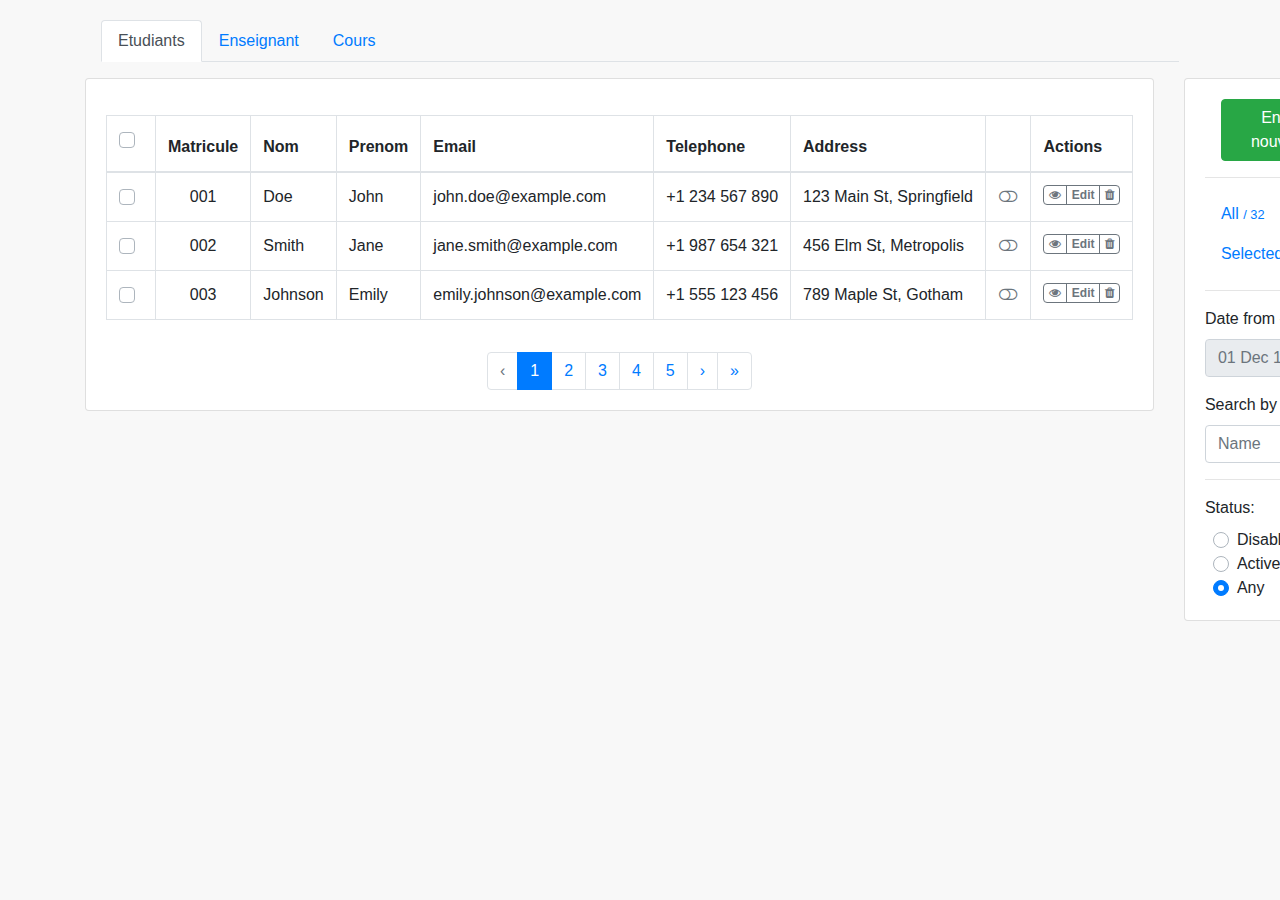
<file: index.html>
<!DOCTYPE html>
<html lang="en">
<head>
    <meta charset="UTF-8">
    <meta name="viewport" content="width=device-width, initial-scale=1.0">
    <title>Gestion des Etudiants</title>
    <link rel="stylesheet" href="https://maxcdn.bootstrapcdn.com/font-awesome/4.3.0/css/font-awesome.min.css">
    <link rel="stylesheet" href="https://stackpath.bootstrapcdn.com/bootstrap/4.3.1/css/bootstrap.min.css">
</head>
    <body style=" margin-top:20px;background:#f8f8f8">
        <div class="container">
            <div class="row flex-lg-nowrap">
              <div class="col">
                <div class="e-tabs mb-3 px-3">
                  <ul class="nav nav-tabs">
                    <li class="nav-item"><a class="nav-link active" href="./index.html">Etudiants</a></li>
                    <li class="nav-item"><a class="nav-link" href="./enseignant.html">Enseignant</a></li>
                    <li class="nav-item"><a class="nav-link" href="./cours.html">Cours</a></li>
                  </ul>
                </div>
            
                <div class="row flex-lg-nowrap">
                  <div class="col mb-3">
                    <div class="e-panel card">
                      <div class="card-body">
                        <div class="e-table">
                          <div class="table-responsive table-lg mt-3">
                            <table class="table table-bordered">
                                <thead>
                                    <tr>
                                        <th class="align-top">
                                            <div class="custom-control custom-control-inline custom-checkbox custom-control-nameless m-0">
                                                <input type="checkbox" class="custom-control-input" id="all-items">
                                                <label class="custom-control-label" for="all-items"></label>
                                            </div>
                                        </th>
                                        <th class="max-width">Matricule</th>
                                        <th class="max-width">Nom</th>
                                        <th class="sortable">Prenom</th>
                                        <th class="sortable">Email</th>
                                        <th class="sortable">Telephone</th>
                                        <th class="sortable">Address</th>
                                        <th> </th>
                                        <th>Actions</th>
                                    </tr>
                                </thead>
                                <tbody>
                                    <tr>
                                        <td class="align-middle">
                                            <div class="custom-control custom-control-inline custom-checkbox custom-control-nameless m-0 align-top">
                                                <input type="checkbox" class="custom-control-input" id="item-1">
                                                <label class="custom-control-label" for="item-1"></label>
                                            </div>
                                        </td>
                                        <td class="align-middle text-center">001</td>
                                        <td class="text-nowrap align-middle">Doe</td>
                                        <td class="text-nowrap align-middle">John</td>
                                        <td class="text-nowrap align-middle">john.doe@example.com</td>
                                        <td class="text-nowrap align-middle">+1 234 567 890</td>
                                        <td class="text-nowrap align-middle">123 Main St, Springfield</td>
                                        <td class="text-center align-middle"><i class="fa fa-fw text-secondary cursor-pointer fa-toggle-off"></i></td>
                                        <td class="text-center align-middle">
                                            <div class="btn-group align-top">
                                                <a class="btn btn-sm btn-outline-secondary badge" href="./details.html"> <i class="fa fa-eye"></i></a>
                                                <button class="btn btn-sm btn-outline-secondary badge" type="button" data-toggle="modal" data-target="#user-form-modal">Edit</button>
                                                <button class="btn btn-sm btn-outline-secondary badge" type="button" data-toggle="modal" data-target="#user-delete-modal"><i class="fa fa-trash"></i></button>
                                            </div>
                                        </td>
                                    </tr>
                                    <tr>
                                        <td class="align-middle">
                                            <div class="custom-control custom-control-inline custom-checkbox custom-control-nameless m-0 align-top">
                                                <input type="checkbox" class="custom-control-input" id="item-2">
                                                <label class="custom-control-label" for="item-2"></label>
                                            </div>
                                        </td>
                                        <td class="align-middle text-center">002</td>
                                        <td class="text-nowrap align-middle">Smith</td>
                                        <td class="text-nowrap align-middle">Jane</td>
                                        <td class="text-nowrap align-middle">jane.smith@example.com</td>
                                        <td class="text-nowrap align-middle">+1 987 654 321</td>
                                        <td class="text-nowrap align-middle">456 Elm St, Metropolis</td>
                                        <td class="text-center align-middle"><i class="fa fa-fw text-secondary cursor-pointer fa-toggle-off"></i></td>
                                        <td class="text-center align-middle">
                                            <div class="btn-group align-top">
                                                <a class="btn btn-sm btn-outline-secondary badge" type="button" href="./details.html"><i class="fa fa-eye"></i></a>
                                                <button class="btn btn-sm btn-outline-secondary badge" type="button" data-toggle="modal" data-target="#user-form-modal">Edit</button>
                                                <button class="btn btn-sm btn-outline-secondary badge" type="button" data-toggle="modal" data-target="#user-delete-modal"><i class="fa fa-trash"></i></button>
                                            </div>
                                        </td>
                                    </tr>
                                    <tr>
                                        <td class="align-middle">
                                            <div class="custom-control custom-control-inline custom-checkbox custom-control-nameless m-0 align-top">
                                                <input type="checkbox" class="custom-control-input" id="item-3">
                                                <label class="custom-control-label" for="item-3"></label>
                                            </div>
                                        </td>
                                        <td class="align-middle text-center">003</td>
                                        <td class="text-nowrap align-middle">Johnson</td>
                                        <td class="text-nowrap align-middle">Emily</td>
                                        <td class="text-nowrap align-middle">emily.johnson@example.com</td>
                                        <td class="text-nowrap align-middle">+1 555 123 456</td>
                                        <td class="text-nowrap align-middle">789 Maple St, Gotham</td>
                                        <td class="text-center align-middle"><i class="fa fa-fw text-secondary cursor-pointer fa-toggle-off"></i></td>
                                        <td class="text-center align-middle">
                                            <div class="btn-group align-top">
                                                <a class="btn btn-sm btn-outline-secondary badge" type="button" href="./details.html"><i class="fa fa-eye"></i></a>
                                                <button class="btn btn-sm btn-outline-secondary badge" type="button" data-toggle="modal" data-target="#user-form-modal">Edit</button>
                                                <button class="btn btn-sm btn-outline-secondary badge" type="button" data-toggle="modal" data-target="#user-delete-modal"><i class="fa fa-trash"></i></button>
                                            </div>
                                        </td>
                                    </tr>
                                </tbody>
                            </table>
                        </div>
                        
                          <div class="d-flex justify-content-center">
                            <ul class="pagination mt-3 mb-0">
                              <li class="disabled page-item"><a href="#" class="page-link">‹</a></li>
                              <li class="active page-item"><a href="#" class="page-link">1</a></li>
                              <li class="page-item"><a href="#" class="page-link">2</a></li>
                              <li class="page-item"><a href="#" class="page-link">3</a></li>
                              <li class="page-item"><a href="#" class="page-link">4</a></li>
                              <li class="page-item"><a href="#" class="page-link">5</a></li>
                              <li class="page-item"><a href="#" class="page-link">›</a></li>
                              <li class="page-item"><a href="#" class="page-link">»</a></li>
                            </ul>
                          </div>
                        </div>
                      </div>
                    </div>
                  </div>
                  <div class="col-12 col-lg-3 mb-3">
                    <div class="card">
                      <div class="card-body">
                        <div class="text-center px-xl-3">
                          <button class="btn btn-success btn-block" type="button" data-toggle="modal" data-target="#user-form-modal">Enregistrer un nouvelle etudiant</button>
                        </div>
                        <hr class="my-3">
                        <div class="e-navlist e-navlist--active-bold">
                          <ul class="nav">
                            <li class="nav-item active"><a href="" class="nav-link"><span>All</span>&nbsp;<small>/&nbsp;32</small></a></li>
                            <li class="nav-item"><a href="" class="nav-link"><span>Active</span>&nbsp;<small>/&nbsp;16</small></a></li>
                            <li class="nav-item"><a href="" class="nav-link"><span>Selected</span>&nbsp;<small>/&nbsp;0</small></a></li>
                          </ul>
                        </div>
                        <hr class="my-3">
                        <div>
                          <div class="form-group">
                            <label>Date from - to:</label>
                            <div>
                              <input id="dates-range" class="form-control flatpickr-input" placeholder="01 Dec 17 - 27 Jan 18" type="text" readonly="readonly">
                            </div>
                          </div>
                          <div class="form-group">
                            <label>Search by Name:</label>
                            <div><input class="form-control w-100" type="text" placeholder="Name" value=""></div>
                          </div>
                        </div>
                        <hr class="my-3">
                        <div class="">
                          <label>Status:</label>
                          <div class="px-2">
                            <div class="custom-control custom-radio">
                              <input type="radio" class="custom-control-input" name="user-status" id="users-status-disabled">
                              <label class="custom-control-label" for="users-status-disabled">Disabled</label>
                            </div>
                          </div>
                          <div class="px-2">
                            <div class="custom-control custom-radio">
                              <input type="radio" class="custom-control-input" name="user-status" id="users-status-active">
                              <label class="custom-control-label" for="users-status-active">Active</label>
                            </div>
                          </div>
                          <div class="px-2">
                            <div class="custom-control custom-radio">
                              <input type="radio" class="custom-control-input" name="user-status" id="users-status-any" checked="">
                              <label class="custom-control-label" for="users-status-any">Any</label>
                            </div>
                          </div>
                        </div>
                      </div>
                    </div>
                  </div>
                </div>
            
                <!-- User Form Modal -->
                <div class="modal fade" role="dialog" tabindex="-1" id="user-form-modal">
                  <div class="modal-dialog modal-lg" role="document">
                    <div class="modal-content">
                      <div class="modal-header">
                        <h5 class="modal-title">Enregistrer/Modifier les informations d'un etudiant</h5>
                        <button type="button" class="close" data-dismiss="modal">
                          <span aria-hidden="true">×</span>
                        </button>
                      </div>
                      <div class="modal-body">
                        <div class="py-1">
                          <form class="form" novalidate="">
                            <div class="row">
                              <div class="col">
                                <div class="row">
                                  <div class="col">
                                    <div class="form-group">
                                      <label>Nom</label>
                                      <input class="form-control" type="text" name="name" placeholder="John Smith" value="John Smith">
                                    </div>
                                  </div>
                                  <div class="col">
                                    <div class="form-group">
                                      <label>Prenom</label>
                                      <input class="form-control" type="text" name="username" placeholder="johnny.s" value="johnny.s">
                                    </div>
                                  </div>
                                </div>
                                <div class="row">
                                  <div class="col">
                                    <div class="form-group">
                                      <label>Email</label>
                                      <input class="form-control" type="text" placeholder="user@example.com">
                                    </div>
                                  </div>
                                  <div class="col">
                                    <div class="form-group">
                                      <label>Telepnone</label>
                                      <input class="form-control" type="text" placeholder="+237657809872">
                                    </div>
                                  </div>
                                </div>
                                <div class="row">
                                  <div class="col">
                                    <div class="form-group">
                                      <label>Adresse</label>
                                      <input class="form-control" type="text" placeholder="user@example.com">
                                    </div>
                                  </div>
                                  <div class="col">
                                    <div class="form-group">
                                        <label for="formations-souhaiter">Formations Souhaitées</label>
                                        <select class="form-control" id="formations-souhaiter">
                                            <option value="">Sélectionnez une formation</option>
                                            <option value="formation1">Formation 1</option>
                                            <option value="formation2">Formation 2</option>
                                            <option value="formation3">Formation 3</option>
                                            <option value="formation4">Formation 4</option>
                                        </select>
                                    </div>
                                </div>
                                
                                </div>
                                </div>
                              </div>
                            </div>
                            <div class="row">
                              <div class="col d-flex justify-content-end">
                                <button class="btn btn-primary" type="submit">Enregistrer</button>
                              </div>
                            </div>
                          </form>
            
                        </div>
                      </div>
                    </div>
                </div>
                <div class="modal fade" role="dialog" tabindex="-1" id="user-delete-modal">
                  <div class="modal-dialog modal-lg" role="document">
                    <div class="modal-content">
                      <div class="modal-header">
                        <h5 class="modal-title">Suppremier un etudiant</h5>
                        <button type="button" class="close" data-dismiss="modal">
                          <span aria-hidden="true">×</span>
                        </button>
                      </div>
                      <div class="modal-body">
                        <div class="">
                          <form class="form" novalidate="">
                            <div class="row px-5">
                              <p style="font-size: large;">Voulez vraiment supprimer l'etudiant john doe?</p>
                              </div>
                            </div>
                            <div class="row">
                              <div class="col d-flex justify-content-end">
                                <button class="btn btn-warning mr-4" type="submit">Annuler</button>
                                <button class="btn btn-danger" type="submit">Supprimer</button>
                              </div>
                            </div>
                          </form>
            
                        </div>
                      </div>
                    </div>
                </div>
                </div>
              </div>
            </div>
            </div>
            <script src="https://code.jquery.com/jquery-3.3.1.slim.min.js"></script>
            <script src="https://cdnjs.cloudflare.com/ajax/libs/popper.js/1.14.7/umd/popper.min.js"></script>
            <script src="https://stackpath.bootstrapcdn.com/bootstrap/4.3.1/js/bootstrap.min.js"></script>
            <script>
                // Handle toggle switches
                $(document).on('click', '[data-toggle="toggle"]', function() {
                    $(this).toggleClass('fa-toggle-on fa-toggle-off');
                });
            </script>
    </body>
</html>
</file>
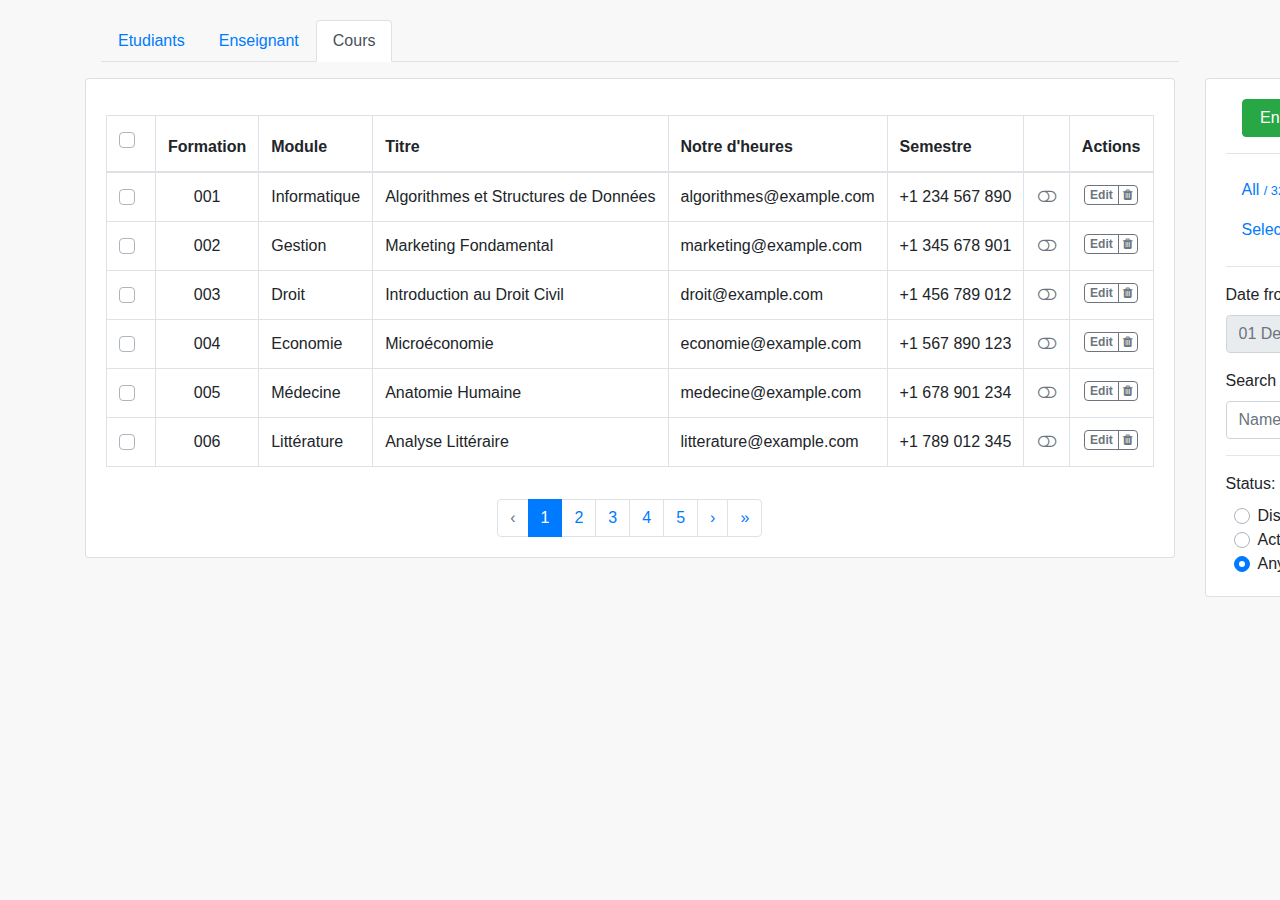
<file: cours.html>
<!DOCTYPE html>
<html lang="en">
<head>
    <meta charset="UTF-8">
    <meta name="viewport" content="width=device-width, initial-scale=1.0">
    <title>Gestion des Cours</title>
    <link rel="stylesheet" href="https://maxcdn.bootstrapcdn.com/font-awesome/4.3.0/css/font-awesome.min.css">
    <link rel="stylesheet" href="https://stackpath.bootstrapcdn.com/bootstrap/4.3.1/css/bootstrap.min.css">
</head>
    <body style=" margin-top:20px;background:#f8f8f8">
        <div class="container">
            <div class="row flex-lg-nowrap">
              <div class="col">
                <div class="e-tabs mb-3 px-3">
                  <ul class="nav nav-tabs">
                    <li class="nav-item"><a class="nav-link" href="./index.html">Etudiants</a></li>
                    <li class="nav-item"><a class="nav-link" href="./enseignant.html">Enseignant</a></li>
                    <li class="nav-item"><a class="nav-link active" href="./cours.html">Cours</a></li>
                  </ul>
                </div>
            
                <div class="row flex-lg-nowrap">
                  <div class="col mb-3">
                    <div class="e-panel card">
                      <div class="card-body">
                        <div class="e-table">
                          <div class="table-responsive table-lg mt-3">
                            <table class="table table-bordered">
                                <thead>
                                    <tr>
                                        <th class="align-top">
                                            <div class="custom-control custom-control-inline custom-checkbox custom-control-nameless m-0">
                                                <input type="checkbox" class="custom-control-input" id="all-items">
                                                <label class="custom-control-label" for="all-items"></label>
                                            </div>
                                        </th>
                                        <th class="max-width">Formation</th>
                                        <th class="max-width">Module</th>
                                        <th class="sortable">Titre</th>
                                        <th class="sortable">Notre d'heures</th>
                                        <th class="sortable">Semestre</th>
                                        <th> </th>
                                        <th>Actions</th>
                                    </tr>
                                </thead>
                                <tbody>
                                    <tr>
                                        <td class="align-middle">
                                            <div class="custom-control custom-control-inline custom-checkbox custom-control-nameless m-0 align-top">
                                                <input type="checkbox" class="custom-control-input" id="item-1">
                                                <label class="custom-control-label" for="item-1"></label>
                                            </div>
                                        </td>
                                        <td class="align-middle text-center">001</td>
                                        <td class="text-nowrap align-middle">Informatique</td>
                                        <td class="text-nowrap align-middle">Algorithmes et Structures de Données</td>
                                        <td class="text-nowrap align-middle">algorithmes@example.com</td>
                                        <td class="text-nowrap align-middle">+1 234 567 890</td>
                                        <td class="text-center align-middle"><i class="fa fa-fw text-secondary cursor-pointer fa-toggle-off"></i></td>
                                        <td class="text-center align-middle">
                                            <div class="btn-group align-top">
                                                <button class="btn btn-sm btn-outline-secondary badge" type="button" data-toggle="modal" data-target="#cours-form-modal">Edit</button>
                                                <button class="btn btn-sm btn-outline-secondary badge" type="button" data-toggle="modal" data-target="#cours-delete-modal"><i class="fa fa-trash"></i></button>
                                            </div>
                                        </td>
                                    </tr>
                                    <tr>
                                        <td class="align-middle">
                                            <div class="custom-control custom-control-inline custom-checkbox custom-control-nameless m-0 align-top">
                                                <input type="checkbox" class="custom-control-input" id="item-2">
                                                <label class="custom-control-label" for="item-2"></label>
                                            </div>
                                        </td>
                                        <td class="align-middle text-center">002</td>
                                        <td class="text-nowrap align-middle">Gestion</td>
                                        <td class="text-nowrap align-middle">Marketing Fondamental</td>
                                        <td class="text-nowrap align-middle">marketing@example.com</td>
                                        <td class="text-nowrap align-middle">+1 345 678 901</td>
                                        <td class="text-center align-middle"><i class="fa fa-fw text-secondary cursor-pointer fa-toggle-off"></i></td>
                                        <td class="text-center align-middle">
                                            <div class="btn-group align-top">
                                                <button class="btn btn-sm btn-outline-secondary badge" type="button" data-toggle="modal" data-target="#cours-form-modal">Edit</button>
                                                <button class="btn btn-sm btn-outline-secondary badge" type="button" data-toggle="modal" data-target="#cours-delete-modal"><i class="fa fa-trash"></i></button>
                                            </div>
                                        </td>
                                    </tr>
                                    <tr>
                                        <td class="align-middle">
                                            <div class="custom-control custom-control-inline custom-checkbox custom-control-nameless m-0 align-top">
                                                <input type="checkbox" class="custom-control-input" id="item-3">
                                                <label class="custom-control-label" for="item-3"></label>
                                            </div>
                                        </td>
                                        <td class="align-middle text-center">003</td>
                                        <td class="text-nowrap align-middle">Droit</td>
                                        <td class="text-nowrap align-middle">Introduction au Droit Civil</td>
                                        <td class="text-nowrap align-middle">droit@example.com</td>
                                        <td class="text-nowrap align-middle">+1 456 789 012</td>
                                        <td class="text-center align-middle"><i class="fa fa-fw text-secondary cursor-pointer fa-toggle-off"></i></td>
                                        <td class="text-center align-middle">
                                            <div class="btn-group align-top">
                                                <button class="btn btn-sm btn-outline-secondary badge" type="button" data-toggle="modal" data-target="#cours-form-modal">Edit</button>
                                                <button class="btn btn-sm btn-outline-secondary badge" type="button" data-toggle="modal" data-target="#cours-delete-modal"><i class="fa fa-trash"></i></button>
                                            </div>
                                        </td>
                                    </tr>
                                    <tr>
                                        <td class="align-middle">
                                            <div class="custom-control custom-control-inline custom-checkbox custom-control-nameless m-0 align-top">
                                                <input type="checkbox" class="custom-control-input" id="item-4">
                                                <label class="custom-control-label" for="item-4"></label>
                                            </div>
                                        </td>
                                        <td class="align-middle text-center">004</td>
                                        <td class="text-nowrap align-middle">Economie</td>
                                        <td class="text-nowrap align-middle">Microéconomie</td>
                                        <td class="text-nowrap align-middle">economie@example.com</td>
                                        <td class="text-nowrap align-middle">+1 567 890 123</td>
                                        <td class="text-center align-middle"><i class="fa fa-fw text-secondary cursor-pointer fa-toggle-off"></i></td>
                                        <td class="text-center align-middle">
                                            <div class="btn-group align-top">
                                                <button class="btn btn-sm btn-outline-secondary badge" type="button" data-toggle="modal" data-target="#cours-form-modal">Edit</button>
                                                <button class="btn btn-sm btn-outline-secondary badge" type="button" data-toggle="modal" data-target="#cours-delete-modal"><i class="fa fa-trash"></i></button>
                                            </div>
                                        </td>
                                    </tr>
                                    <tr>
                                        <td class="align-middle">
                                            <div class="custom-control custom-control-inline custom-checkbox custom-control-nameless m-0 align-top">
                                                <input type="checkbox" class="custom-control-input" id="item-5">
                                                <label class="custom-control-label" for="item-5"></label>
                                            </div>
                                        </td>
                                        <td class="align-middle text-center">005</td>
                                        <td class="text-nowrap align-middle">Médecine</td>
                                        <td class="text-nowrap align-middle">Anatomie Humaine</td>
                                        <td class="text-nowrap align-middle">medecine@example.com</td>
                                        <td class="text-nowrap align-middle">+1 678 901 234</td>
                                        <td class="text-center align-middle"><i class="fa fa-fw text-secondary cursor-pointer fa-toggle-off"></i></td>
                                        <td class="text-center align-middle">
                                            <div class="btn-group align-top">
                                                <button class="btn btn-sm btn-outline-secondary badge" type="button" data-toggle="modal" data-target="#cours-form-modal">Edit</button>
                                                <button class="btn btn-sm btn-outline-secondary badge" type="button" data-toggle="modal" data-target="#cours-delete-modal"><i class="fa fa-trash"></i></button>
                                            </div>
                                        </td>
                                    </tr>
                                    <tr>
                                        <td class="align-middle">
                                            <div class="custom-control custom-control-inline custom-checkbox custom-control-nameless m-0 align-top">
                                                <input type="checkbox" class="custom-control-input" id="item-6">
                                                <label class="custom-control-label" for="item-6"></label>
                                            </div>
                                        </td>
                                        <td class="align-middle text-center">006</td>
                                        <td class="text-nowrap align-middle">Littérature</td>
                                        <td class="text-nowrap align-middle">Analyse Littéraire</td>
                                        <td class="text-nowrap align-middle">litterature@example.com</td>
                                        <td class="text-nowrap align-middle">+1 789 012 345</td>
                                        <td class="text-center align-middle"><i class="fa fa-fw text-secondary cursor-pointer fa-toggle-off"></i></td>
                                        <td class="text-center align-middle">
                                            <div class="btn-group align-top">
                                                <button class="btn btn-sm btn-outline-secondary badge" type="button" data-toggle="modal" data-target="#cours-form-modal">Edit</button>
                                                <button class="btn btn-sm btn-outline-secondary badge" type="button" data-toggle="modal" data-target="#cours-delete-modal"><i class="fa fa-trash"></i></button>
                                            </div>
                                        </td>
                                    </tr>
                                    
                                </tbody>
                            </table>
                        </div>
                        
                          <div class="d-flex justify-content-center">
                            <ul class="pagination mt-3 mb-0">
                              <li class="disabled page-item"><a href="#" class="page-link">‹</a></li>
                              <li class="active page-item"><a href="#" class="page-link">1</a></li>
                              <li class="page-item"><a href="#" class="page-link">2</a></li>
                              <li class="page-item"><a href="#" class="page-link">3</a></li>
                              <li class="page-item"><a href="#" class="page-link">4</a></li>
                              <li class="page-item"><a href="#" class="page-link">5</a></li>
                              <li class="page-item"><a href="#" class="page-link">›</a></li>
                              <li class="page-item"><a href="#" class="page-link">»</a></li>
                            </ul>
                          </div>
                        </div>
                      </div>
                    </div>
                  </div>
                  <div class="col-12 col-lg-3 mb-3">
                    <div class="card">
                      <div class="card-body">
                        <div class="text-center px-xl-3">
                          <button class="btn btn-success btn-block" type="button" data-toggle="modal" data-target="#cours-form-modal">Enregistrer un cours</button>
                        </div>
                        <hr class="my-3">
                        <div class="e-navlist e-navlist--active-bold">
                          <ul class="nav">
                            <li class="nav-item active"><a href="" class="nav-link"><span>All</span>&nbsp;<small>/&nbsp;32</small></a></li>
                            <li class="nav-item"><a href="" class="nav-link"><span>Active</span>&nbsp;<small>/&nbsp;16</small></a></li>
                            <li class="nav-item"><a href="" class="nav-link"><span>Selected</span>&nbsp;<small>/&nbsp;0</small></a></li>
                          </ul>
                        </div>
                        <hr class="my-3">
                        <div>
                          <div class="form-group">
                            <label>Date from - to:</label>
                            <div>
                              <input id="dates-range" class="form-control flatpickr-input" placeholder="01 Dec 17 - 27 Jan 18" type="text" readonly="readonly">
                            </div>
                          </div>
                          <div class="form-group">
                            <label>Search by Name:</label>
                            <div><input class="form-control w-100" type="text" placeholder="Name" value=""></div>
                          </div>
                        </div>
                        <hr class="my-3">
                        <div class="">
                          <label>Status:</label>
                          <div class="px-2">
                            <div class="custom-control custom-radio">
                              <input type="radio" class="custom-control-input" name="cours-status" id="courss-status-disabled">
                              <label class="custom-control-label" for="courss-status-disabled">Disabled</label>
                            </div>
                          </div>
                          <div class="px-2">
                            <div class="custom-control custom-radio">
                              <input type="radio" class="custom-control-input" name="cours-status" id="courss-status-active">
                              <label class="custom-control-label" for="courss-status-active">Active</label>
                            </div>
                          </div>
                          <div class="px-2">
                            <div class="custom-control custom-radio">
                              <input type="radio" class="custom-control-input" name="cours-status" id="courss-status-any" checked="">
                              <label class="custom-control-label" for="courss-status-any">Any</label>
                            </div>
                          </div>
                        </div>
                      </div>
                    </div>
                  </div>
                </div>
            
                <!-- cours Form Modal -->
                <div class="modal fade" role="dialog" tabindex="-1" id="cours-form-modal">
                  <div class="modal-dialog modal-lg" role="document">
                    <div class="modal-content">
                      <div class="modal-header">
                        <h5 class="modal-title">Enregistrer/Modifier un cours</h5>
                        <button type="button" class="close" data-dismiss="modal">
                          <span aria-hidden="true">×</span>
                        </button>
                      </div>
                      <div class="modal-body">
                        <div class="py-1">
                          <form class="form" novalidate="">
                            <div class="row">
                              <div class="col">
                                <div class="row">
                                  <div class="col">
                                    <div class="form-group">
                                      <label>Formations</label>
                                      <select class="form-control" id="formations-souhaiter">
                                        <option value="">Sélectionnez une formation</option>
                                        <option value="formation1">Formation 1</option>
                                        <option value="formation2">Formation 2</option>
                                        <option value="formation3">Formation 3</option>
                                        <option value="formation4">Formation 4</option>
                                    </select>
                                    </div>
                                  </div>
                                  <div class="col">
                                    <div class="form-group">
                                      <label>Module</label>
                                      <select class="form-control" id="formations-souhaiter">
                                        <option value="">Sélectionnez un module</option>
                                        <option value="formation1">Module 1</option>
                                        <option value="formation2">Module 2</option>
                                        <option value="formation3">Module 3</option>
                                        <option value="formation4">Module 4</option>
                                    </select>
                                    </div>
                                  </div>
                                </div>
                                <div class="row">
                                  <div class="col">
                                    <div class="form-group">
                                      <label>Titre</label>
                                      <input class="form-control" type="text">
                                    </div>
                                  </div>
                                  <div class="col">
                                    <div class="form-group">
                                      <label>Nombre d'heure</label>
                                      <input class="form-control" type="number" >
                                    </div>
                                  </div>
                                </div>
                                <div class="row">
                                  <div class="col">
                                    <div class="form-group">
                                      <label>Semestre</label>
                                      <select class="form-control">
                                        <option value="">Sélectionnez un semestre</option>
                                        <option value="formation1">semestre 1</option>
                                        <option value="formation2">semestre 2</option>
                                        <option value="formation3">semestre 3</option>
                                        <option value="formation4">semestre 4</option>
                                    </select>
                                    </div>
                                  </div>
                                  <div class="col">
                                    <div class="form-group">
                                        <label for="formations-souhaiter">Description</label>
                                        <textarea name="" id="" class="form-control"></textarea>
                                    </div>
                                </div>
                                
                                </div>
                                </div>
                              </div>
                            </div>
                            <div class="row">
                              <div class="col d-flex justify-content-end">
                                <button class="btn btn-primary" type="submit">Enregistrer</button>
                              </div>
                            </div>
                          </form>
            
                        </div>
                      </div>
                    </div>
                </div>
                <div class="modal fade" role="dialog" tabindex="-1" id="cours-delete-modal">
                  <div class="modal-dialog modal-lg" role="document">
                    <div class="modal-content">
                      <div class="modal-header">
                        <h5 class="modal-title">Supprimer un cour</h5>
                        <button type="button" class="close" data-dismiss="modal">
                          <span aria-hidden="true">×</span>
                        </button>
                      </div>
                      <div class="modal-body">
                        <div class="">
                          <form class="form" novalidate="">
                            <div class="row px-5">
                              <p style="font-size: large;">Voulez vraiment supprimer le cours de mathematique?</p>
                              </div>
                            </div>
                            <div class="row">
                              <div class="col d-flex justify-content-end">
                                <button class="btn btn-warning mr-4" type="submit">Annuler</button>
                                <button class="btn btn-danger" type="submit">Supprimer</button>
                              </div>
                            </div>
                          </form>
            
                        </div>
                      </div>
                    </div>
                </div>
                </div>
              </div>
            </div>
            </div>
            <script src="https://code.jquery.com/jquery-3.3.1.slim.min.js"></script>
            <script src="https://cdnjs.cloudflare.com/ajax/libs/popper.js/1.14.7/umd/popper.min.js"></script>
            <script src="https://stackpath.bootstrapcdn.com/bootstrap/4.3.1/js/bootstrap.min.js"></script>
            <script>
                // Handle toggle switches
                $(document).on('click', '[data-toggle="toggle"]', function() {
                    $(this).toggleClass('fa-toggle-on fa-toggle-off');
                });
            </script>
    </body>
</html>
</file>
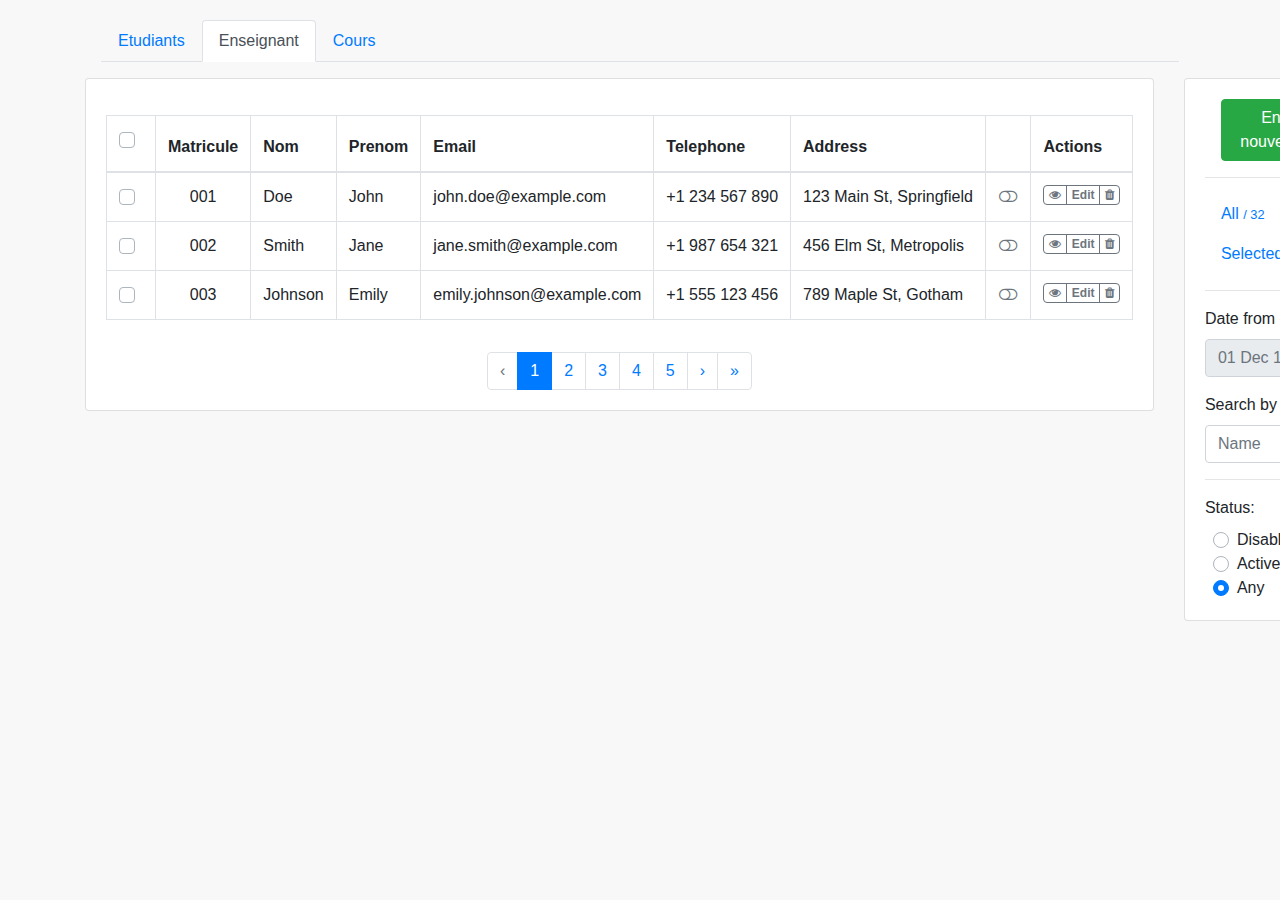
<file: enseignant.html>
<!DOCTYPE html>
<html lang="en">
<head>
    <meta charset="UTF-8">
    <meta name="viewport" content="width=device-width, initial-scale=1.0">
    <title>Gestion des Enseignants</title>
    <link rel="stylesheet" href="https://maxcdn.bootstrapcdn.com/font-awesome/4.3.0/css/font-awesome.min.css">
    <link rel="stylesheet" href="https://stackpath.bootstrapcdn.com/bootstrap/4.3.1/css/bootstrap.min.css">
</head>
    <body style=" margin-top:20px;background:#f8f8f8">
        <div class="container">
            <div class="row flex-lg-nowrap">
              <div class="col">
                <div class="e-tabs mb-3 px-3">
                  <ul class="nav nav-tabs">
                    <li class="nav-item"><a class="nav-link" href="./index.html">Etudiants</a></li>
                    <li class="nav-item"><a class="nav-link active" href="./enseignant.html">Enseignant</a></li>
                    <li class="nav-item"><a class="nav-link" href="./cours.html">Cours</a></li>
                  </ul>
                </div>
            
                <div class="row flex-lg-nowrap">
                  <div class="col mb-3">
                    <div class="e-panel card">
                      <div class="card-body">
                        <div class="e-table">
                          <div class="table-responsive table-lg mt-3">
                            <table class="table table-bordered">
                                <thead>
                                    <tr>
                                        <th class="align-top">
                                            <div class="custom-control custom-control-inline custom-checkbox custom-control-nameless m-0">
                                                <input type="checkbox" class="custom-control-input" id="all-items">
                                                <label class="custom-control-label" for="all-items"></label>
                                            </div>
                                        </th>
                                        <th class="max-width">Matricule</th>
                                        <th class="max-width">Nom</th>
                                        <th class="sortable">Prenom</th>
                                        <th class="sortable">Email</th>
                                        <th class="sortable">Telephone</th>
                                        <th class="sortable">Address</th>
                                        <th> </th>
                                        <th>Actions</th>
                                    </tr>
                                </thead>
                                <tbody>
                                    <tr>
                                        <td class="align-middle">
                                            <div class="custom-control custom-control-inline custom-checkbox custom-control-nameless m-0 align-top">
                                                <input type="checkbox" class="custom-control-input" id="item-1">
                                                <label class="custom-control-label" for="item-1"></label>
                                            </div>
                                        </td>
                                        <td class="align-middle text-center">001</td>
                                        <td class="text-nowrap align-middle">Doe</td>
                                        <td class="text-nowrap align-middle">John</td>
                                        <td class="text-nowrap align-middle">john.doe@example.com</td>
                                        <td class="text-nowrap align-middle">+1 234 567 890</td>
                                        <td class="text-nowrap align-middle">123 Main St, Springfield</td>
                                        <td class="text-center align-middle"><i class="fa fa-fw text-secondary cursor-pointer fa-toggle-off"></i></td>
                                        <td class="text-center align-middle">
                                            <div class="btn-group align-top">
                                                <a class="btn btn-sm btn-outline-secondary badge" href="./detail_enseignant.html"><i class="fa fa-eye"></i></a>
                                                <button class="btn btn-sm btn-outline-secondary badge" type="button" data-toggle="modal" data-target="#user-form-modal">Edit</button>
                                                <button class="btn btn-sm btn-outline-secondary badge" type="button" data-toggle="modal" data-target="#user-delete-modal"><i class="fa fa-trash"></i></button>
                                            </div>
                                        </td>
                                    </tr>
                                    <tr>
                                        <td class="align-middle">
                                            <div class="custom-control custom-control-inline custom-checkbox custom-control-nameless m-0 align-top">
                                                <input type="checkbox" class="custom-control-input" id="item-2">
                                                <label class="custom-control-label" for="item-2"></label>
                                            </div>
                                        </td>
                                        <td class="align-middle text-center">002</td>
                                        <td class="text-nowrap align-middle">Smith</td>
                                        <td class="text-nowrap align-middle">Jane</td>
                                        <td class="text-nowrap align-middle">jane.smith@example.com</td>
                                        <td class="text-nowrap align-middle">+1 987 654 321</td>
                                        <td class="text-nowrap align-middle">456 Elm St, Metropolis</td>
                                        <td class="text-center align-middle"><i class="fa fa-fw text-secondary cursor-pointer fa-toggle-off"></i></td>
                                        <td class="text-center align-middle">
                                            <div class="btn-group align-top">
                                                <a class="btn btn-sm btn-outline-secondary badge" type="button" href="./detail_enseignant.html"><i class="fa fa-eye"></i></a>
                                                <button class="btn btn-sm btn-outline-secondary badge" type="button" data-toggle="modal" data-target="#user-form-modal">Edit</button>
                                                <button class="btn btn-sm btn-outline-secondary badge" type="button" data-toggle="modal" data-target="#user-delete-modal"><i class="fa fa-trash"></i></button>
                                            </div>
                                        </td>
                                    </tr>
                                    <tr>
                                        <td class="align-middle">
                                            <div class="custom-control custom-control-inline custom-checkbox custom-control-nameless m-0 align-top">
                                                <input type="checkbox" class="custom-control-input" id="item-3">
                                                <label class="custom-control-label" for="item-3"></label>
                                            </div>
                                        </td>
                                        <td class="align-middle text-center">003</td>
                                        <td class="text-nowrap align-middle">Johnson</td>
                                        <td class="text-nowrap align-middle">Emily</td>
                                        <td class="text-nowrap align-middle">emily.johnson@example.com</td>
                                        <td class="text-nowrap align-middle">+1 555 123 456</td>
                                        <td class="text-nowrap align-middle">789 Maple St, Gotham</td>
                                        <td class="text-center align-middle"><i class="fa fa-fw text-secondary cursor-pointer fa-toggle-off"></i></td>
                                        <td class="text-center align-middle">
                                            <div class="btn-group align-top">
                                                <a class="btn btn-sm btn-outline-secondary badge" type="button" href="./detail_enseignant.html"><i class="fa fa-eye"></i></a>
                                                <button class="btn btn-sm btn-outline-secondary badge" type="button" data-toggle="modal" data-target="#user-form-modal">Edit</button>
                                                <button class="btn btn-sm btn-outline-secondary badge" type="button" data-toggle="modal" data-target="#user-delete-modal"><i class="fa fa-trash"></i></button>
                                            </div>
                                        </td>
                                    </tr>
                                </tbody>
                            </table>
                        </div>
                        
                          <div class="d-flex justify-content-center">
                            <ul class="pagination mt-3 mb-0">
                              <li class="disabled page-item"><a href="#" class="page-link">‹</a></li>
                              <li class="active page-item"><a href="#" class="page-link">1</a></li>
                              <li class="page-item"><a href="#" class="page-link">2</a></li>
                              <li class="page-item"><a href="#" class="page-link">3</a></li>
                              <li class="page-item"><a href="#" class="page-link">4</a></li>
                              <li class="page-item"><a href="#" class="page-link">5</a></li>
                              <li class="page-item"><a href="#" class="page-link">›</a></li>
                              <li class="page-item"><a href="#" class="page-link">»</a></li>
                            </ul>
                          </div>
                        </div>
                      </div>
                    </div>
                  </div>
                  <div class="col-12 col-lg-3 mb-3">
                    <div class="card">
                      <div class="card-body">
                        <div class="text-center px-xl-3">
                          <button class="btn btn-success btn-block" type="button" data-toggle="modal" data-target="#user-form-modal">Enregistrer un nouvelle enseignant</button>
                        </div>
                        <hr class="my-3">
                        <div class="e-navlist e-navlist--active-bold">
                          <ul class="nav">
                            <li class="nav-item active"><a href="" class="nav-link"><span>All</span>&nbsp;<small>/&nbsp;32</small></a></li>
                            <li class="nav-item"><a href="" class="nav-link"><span>Active</span>&nbsp;<small>/&nbsp;16</small></a></li>
                            <li class="nav-item"><a href="" class="nav-link"><span>Selected</span>&nbsp;<small>/&nbsp;0</small></a></li>
                          </ul>
                        </div>
                        <hr class="my-3">
                        <div>
                          <div class="form-group">
                            <label>Date from - to:</label>
                            <div>
                              <input id="dates-range" class="form-control flatpickr-input" placeholder="01 Dec 17 - 27 Jan 18" type="text" readonly="readonly">
                            </div>
                          </div>
                          <div class="form-group">
                            <label>Search by Name:</label>
                            <div><input class="form-control w-100" type="text" placeholder="Name" value=""></div>
                          </div>
                        </div>
                        <hr class="my-3">
                        <div class="">
                          <label>Status:</label>
                          <div class="px-2">
                            <div class="custom-control custom-radio">
                              <input type="radio" class="custom-control-input" name="user-status" id="users-status-disabled">
                              <label class="custom-control-label" for="users-status-disabled">Disabled</label>
                            </div>
                          </div>
                          <div class="px-2">
                            <div class="custom-control custom-radio">
                              <input type="radio" class="custom-control-input" name="user-status" id="users-status-active">
                              <label class="custom-control-label" for="users-status-active">Active</label>
                            </div>
                          </div>
                          <div class="px-2">
                            <div class="custom-control custom-radio">
                              <input type="radio" class="custom-control-input" name="user-status" id="users-status-any" checked="">
                              <label class="custom-control-label" for="users-status-any">Any</label>
                            </div>
                          </div>
                        </div>
                      </div>
                    </div>
                  </div>
                </div>
            
                <!-- User Form Modal -->
                <div class="modal fade" role="dialog" tabindex="-1" id="user-form-modal">
                  <div class="modal-dialog modal-lg" role="document">
                    <div class="modal-content">
                      <div class="modal-header">
                        <h5 class="modal-title">Enregistrer/Modifier les informations d'un enseignant</h5>
                        <button type="button" class="close" data-dismiss="modal">
                          <span aria-hidden="true">×</span>
                        </button>
                      </div>
                      <div class="modal-body">
                        <div class="py-1">
                          <form class="form" novalidate="">
                            <div class="row">
                              <div class="col">
                                <div class="row">
                                  <div class="col">
                                    <div class="form-group">
                                      <label>Nom</label>
                                      <input class="form-control" type="text" name="name" placeholder="John Smith" value="John Smith">
                                    </div>
                                  </div>
                                  <div class="col">
                                    <div class="form-group">
                                      <label>Prenom</label>
                                      <input class="form-control" type="text" name="username" placeholder="johnny.s" value="johnny.s">
                                    </div>
                                  </div>
                                </div>
                                <div class="row">
                                  <div class="col">
                                    <div class="form-group">
                                      <label>Email</label>
                                      <input class="form-control" type="text" placeholder="user@example.com">
                                    </div>
                                  </div>
                                  <div class="col">
                                    <div class="form-group">
                                      <label>Telepnone</label>
                                      <input class="form-control" type="text" placeholder="+237657809872">
                                    </div>
                                  </div>
                                </div>
                                <div class="row">
                                  <div class="col">
                                    <div class="form-group">
                                      <label>Adresse</label>
                                      <input class="form-control" type="text" placeholder="user@example.com">
                                    </div>
                                  </div>
                                  <div class="col">
                                    <div class="form-group">
                                        <label for="formations-souhaiter">Formations Effectuer</label>
                                        <select class="form-control" id="formations-souhaiter">
                                            <option value="">Sélectionnez une formation</option>
                                            <option value="formation1">Formation 1</option>
                                            <option value="formation2">Formation 2</option>
                                            <option value="formation3">Formation 3</option>
                                            <option value="formation4">Formation 4</option>
                                        </select>
                                    </div>
                                </div>
                                
                                </div>
                                </div>
                              </div>
                            </div>
                            <div class="row">
                              <div class="col d-flex justify-content-end">
                                <button class="btn btn-primary" type="submit">Enregistrer</button>
                              </div>
                            </div>
                          </form>
            
                        </div>
                      </div>
                    </div>
                </div>
                <div class="modal fade" role="dialog" tabindex="-1" id="user-delete-modal">
                  <div class="modal-dialog modal-lg" role="document">
                    <div class="modal-content">
                      <div class="modal-header">
                        <h5 class="modal-title">Supprimer un enseignant</h5>
                        <button type="button" class="close" data-dismiss="modal">
                          <span aria-hidden="true">×</span>
                        </button>
                      </div>
                      <div class="modal-body">
                        <div class="">
                          <form class="form" novalidate="">
                            <div class="row px-5">
                              <p style="font-size: large;">Voulez vraiment supprimer l'enseignant john doe?</p>
                              </div>
                            </div>
                            <div class="row">
                              <div class="col d-flex justify-content-end">
                                <button class="btn btn-warning mr-4" type="submit">Annuler</button>
                                <button class="btn btn-danger" type="submit">Supprimer</button>
                              </div>
                            </div>
                          </form>
            
                        </div>
                      </div>
                    </div>
                </div>
                </div>
              </div>
            </div>
            </div>
            <script src="https://code.jquery.com/jquery-3.3.1.slim.min.js"></script>
            <script src="https://cdnjs.cloudflare.com/ajax/libs/popper.js/1.14.7/umd/popper.min.js"></script>
            <script src="https://stackpath.bootstrapcdn.com/bootstrap/4.3.1/js/bootstrap.min.js"></script>
            <script>
                // Handle toggle switches
                $(document).on('click', '[data-toggle="toggle"]', function() {
                    $(this).toggleClass('fa-toggle-on fa-toggle-off');
                });
            </script>
    </body>
</html>
</file>
